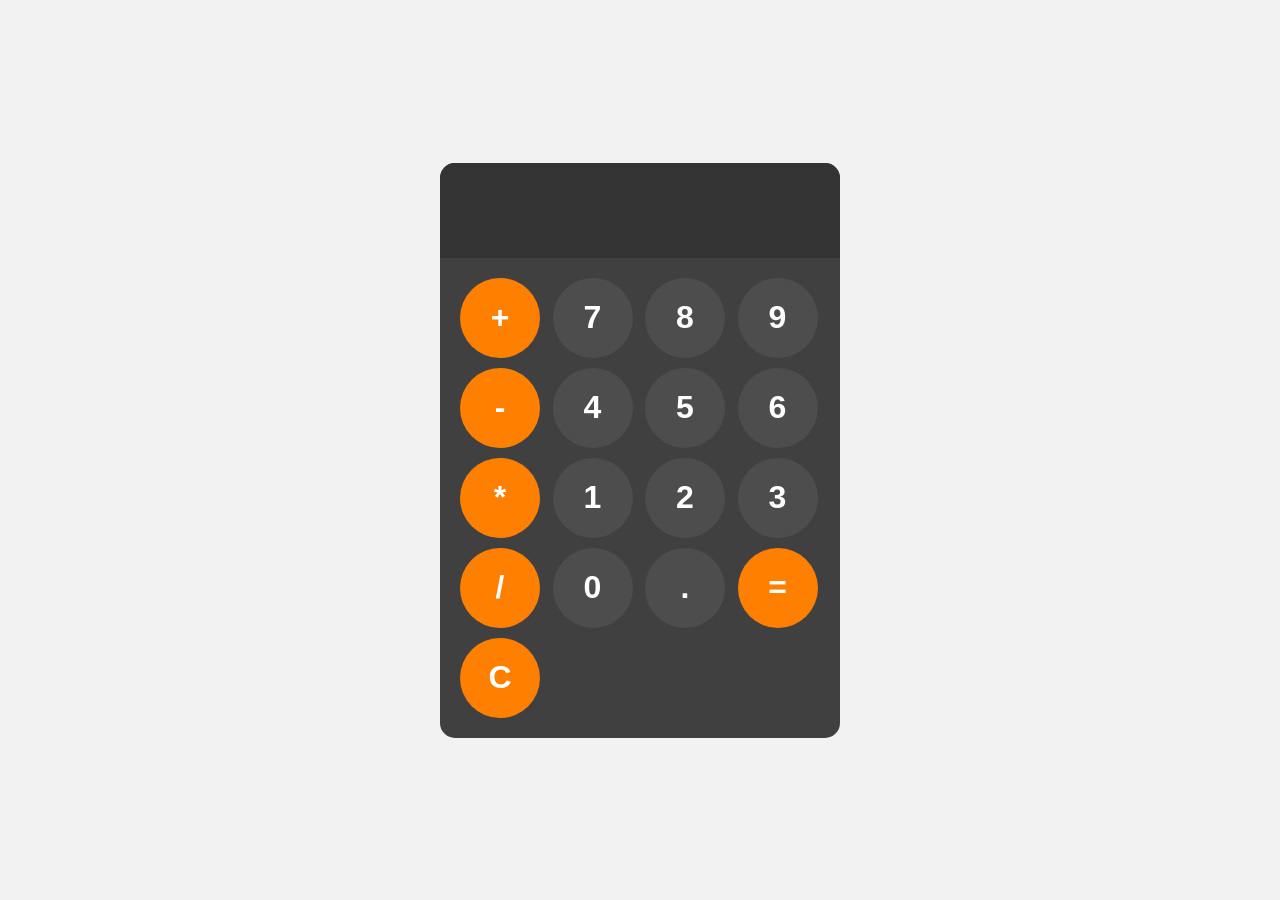
<file: Calculator/index.html>
<!DOCTYPE html>
<html lang="en">
<head>
    <meta charset="UTF-8">
    <meta name="viewport" content="width=device-width, initial-scale=1.0">
    <title>Calculator</title>
    <link rel="stylesheet" href="style.css">
</head>
<body>
<div id="calculator">
    <input id="display" readonly>
    <div id="keys">
        <button onclick="appendToDisplay('+')" class="operator-btn">+</button>
        <button onclick="appendToDisplay('7')">7</button>
        <button onclick="appendToDisplay('8')">8</button>
        <button onclick="appendToDisplay('9')">9</button>

        <button onclick="appendToDisplay('-')" class="operator-btn">-</button>
        <button onclick="appendToDisplay('4')">4</button>
        <button onclick="appendToDisplay('5')">5</button>
        <button onclick="appendToDisplay('6')">6</button>

        <button onclick="appendToDisplay('*')" class="operator-btn">*</button>
        <button onclick="appendToDisplay('1')">1</button>
        <button onclick="appendToDisplay('2')">2</button>
        <button onclick="appendToDisplay('3')">3</button>

        <button onclick="appendToDisplay('/')" class="operator-btn">/</button>
        <button onclick="appendToDisplay('0')">0</button>
        <button onclick="appendToDisplay('.')">.</button>
        <button onclick="calculate()" class="operator-btn">=</button>

        <button onclick="clearDisplay()" class="operator-btn">C</button>
    </div>
</div>
<script src="index.js"></script>
</body>
</html>
</file>
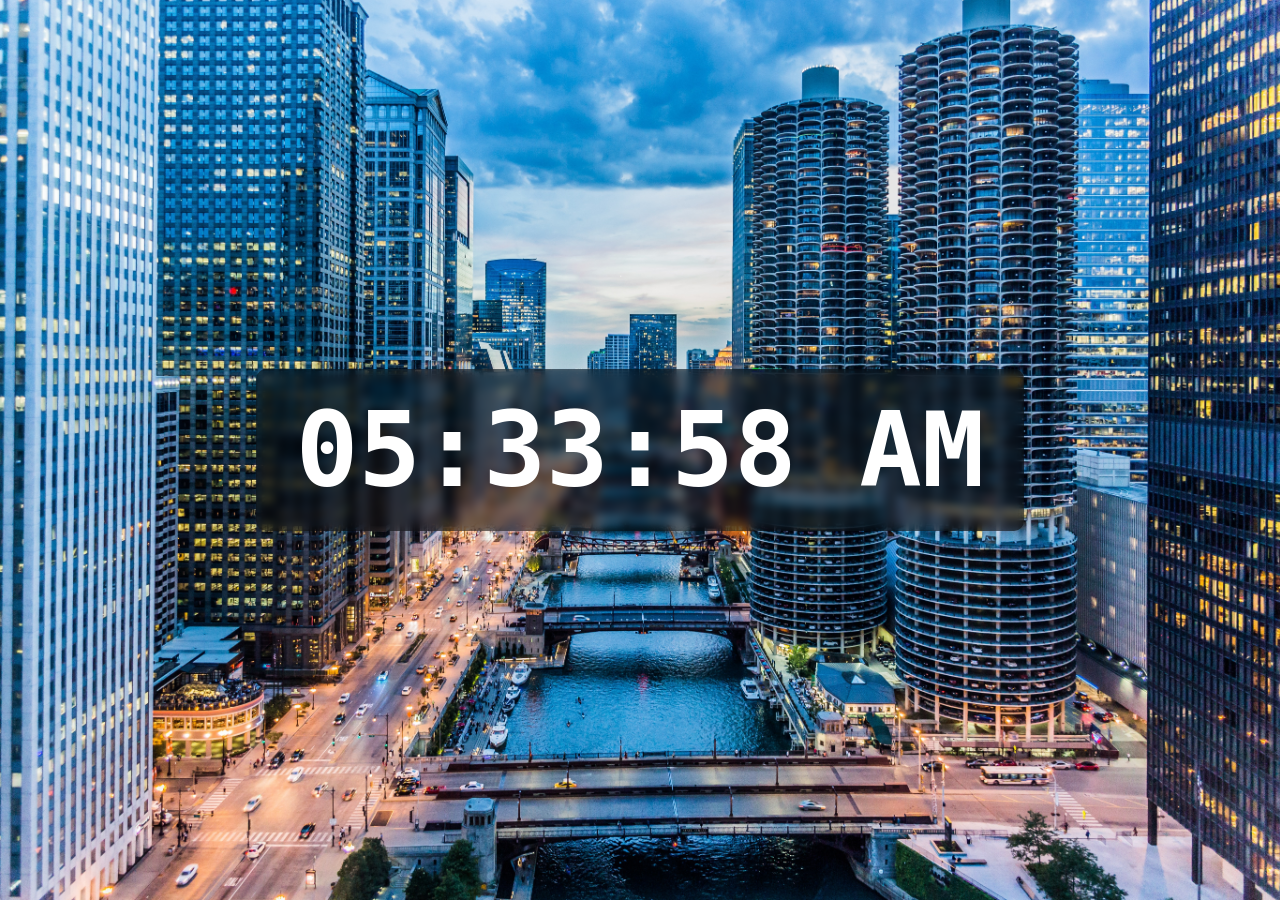
<file: DigitalClock/index.html>
<!DOCTYPE html>
<html lang="en">
<head>
    <meta charset="UTF-8">
    <meta name="viewport" content="width=device-width, initial-scale=1.0">
    <title>Digital Clock</title>
    <link rel="stylesheet" href="style.css">
</head>
<body>
    <div id="clock-container">
        <div id="clock">00:00:00 AM</div>
    </div>

    <script src="index.js"></script>
</body>
</html>
</file>
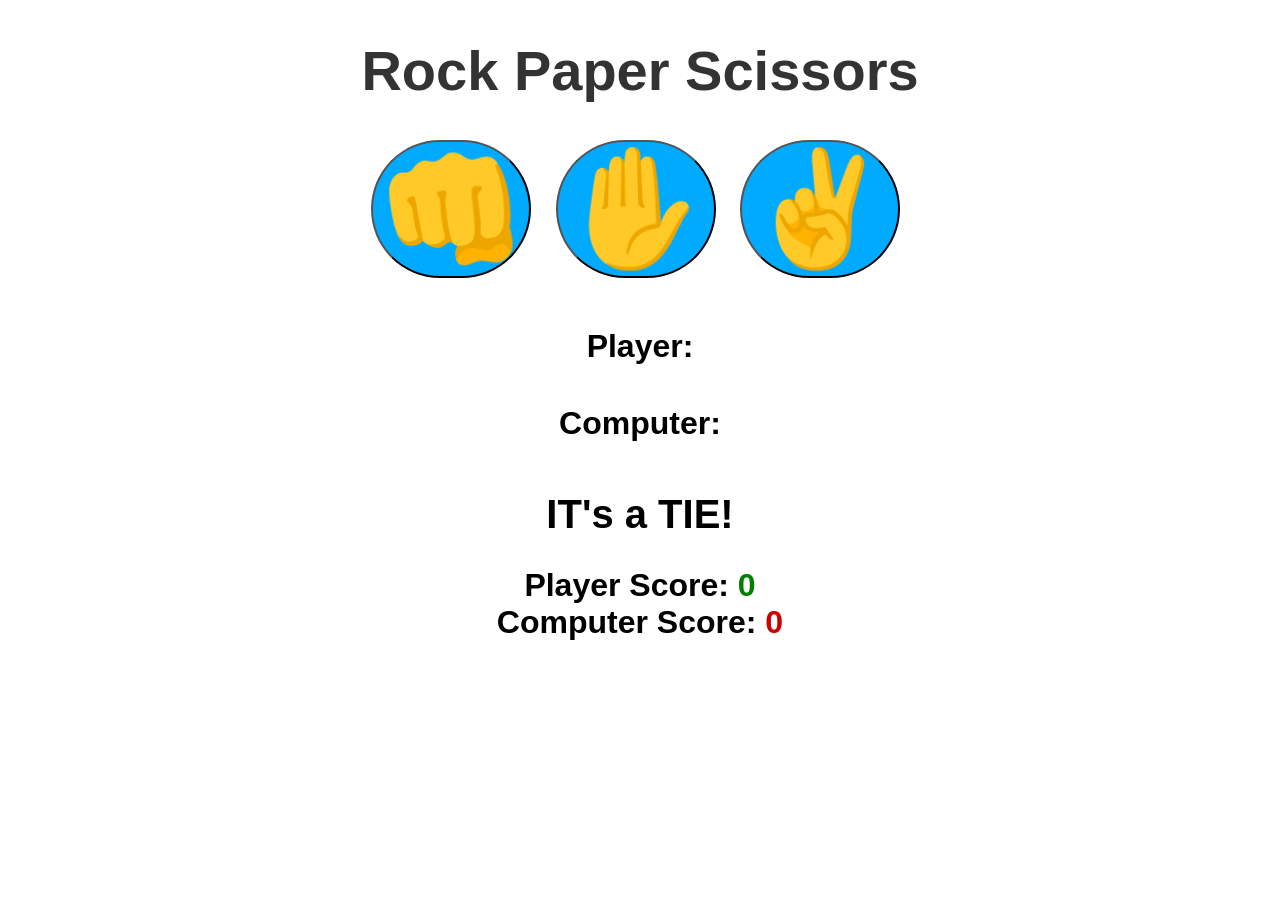
<file: RockPaper/index.html>
<!DOCTYPE html>
<html lang="en">
<head>
    <meta charset="UTF-8">
    <meta name="viewport" content="width=device-width, initial-scale=1.0">
    <title>RockPaper</title>
    <link rel="stylesheet" href="style.css">
</head>
<body>
    <div  class ="choices">
    <h1> Rock Paper Scissors </h1>
    <button onclick="playGame('rock')">👊</button>
    <button onclick="playGame('paper')">✋</button>
    <button onclick="playGame('scissors')">✌️</button>
    </div>
    <div id = "playerDisplay"> Player: </div>
    <div id = "computerDisplay"> Computer: </div>
    <div id = "resultDisplay"> IT's a TIE! </div>
    <div class="scoreDisplay">Player Score: <span id="playerScore">0</span>
    </div>
    <div class="scoreDisplay">Computer Score: <span id="computerScore">0</span>
    </div>
    <script src="index.js"></script>

</body>
</html>
</file>
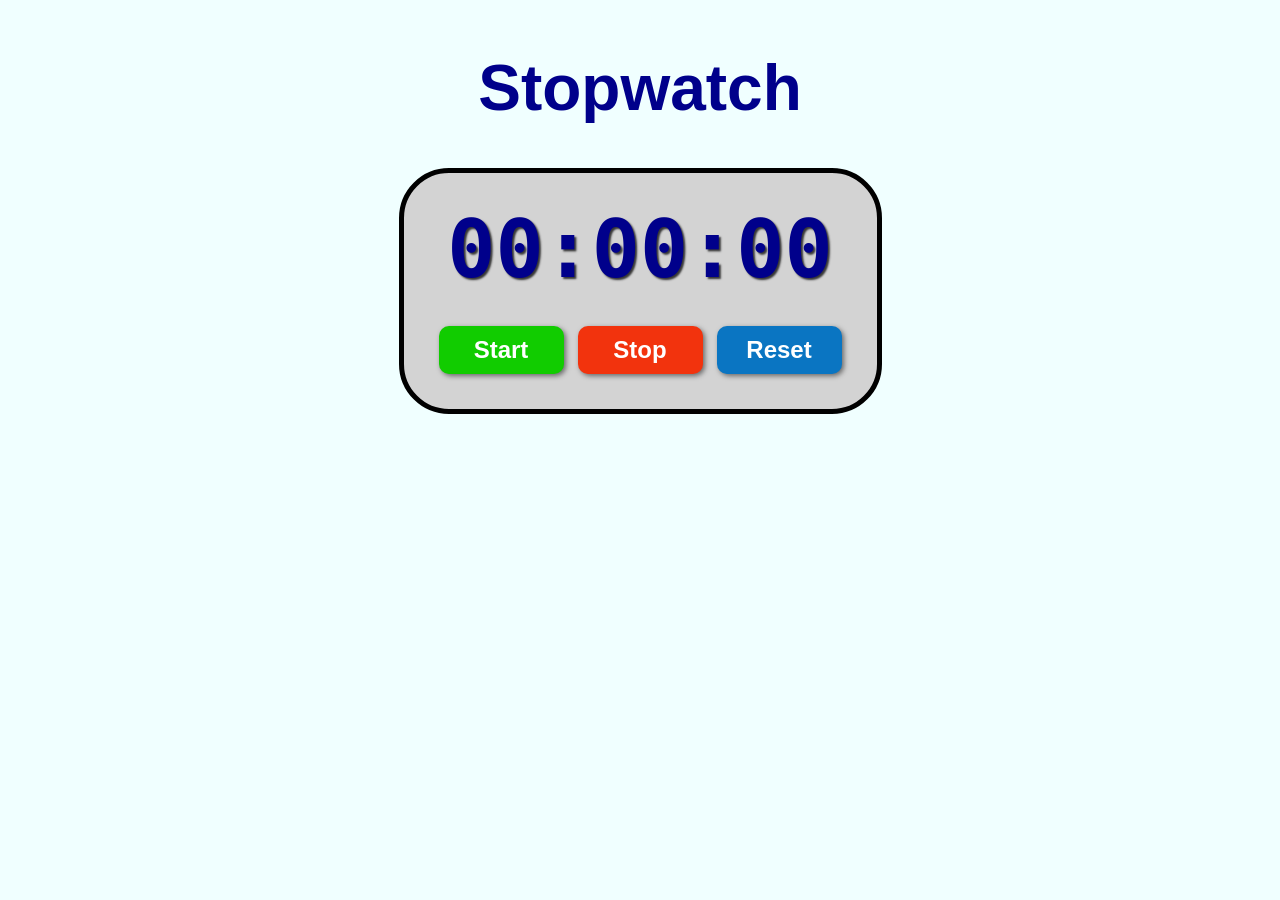
<file: StopWatch/index.html>
<!DOCTYPE html>
<html lang="en">
<head>
    <meta charset="UTF-8">
    <meta name="viewport" content="width=device-width, initial-scale=1.0">
    <title>Stopwatch</title>
    <link rel="stylesheet" href="style.css">
</head>
<body>
    <h1 id ="myH1">Stopwatch</h1>
    <div id="container">
        <div id="display">
            00:00:00
        </div>
        <div id="controls">
            <button id="startBtn" onclick="start()">Start</button>
            <button id="stopBtn" onclick="stop()">Stop</button>
            <button id="resetBtn" onclick="reset()">Reset</button>
    </div>
    </div>
    <script src="index.js"></script>
</body>
</html>
</file>
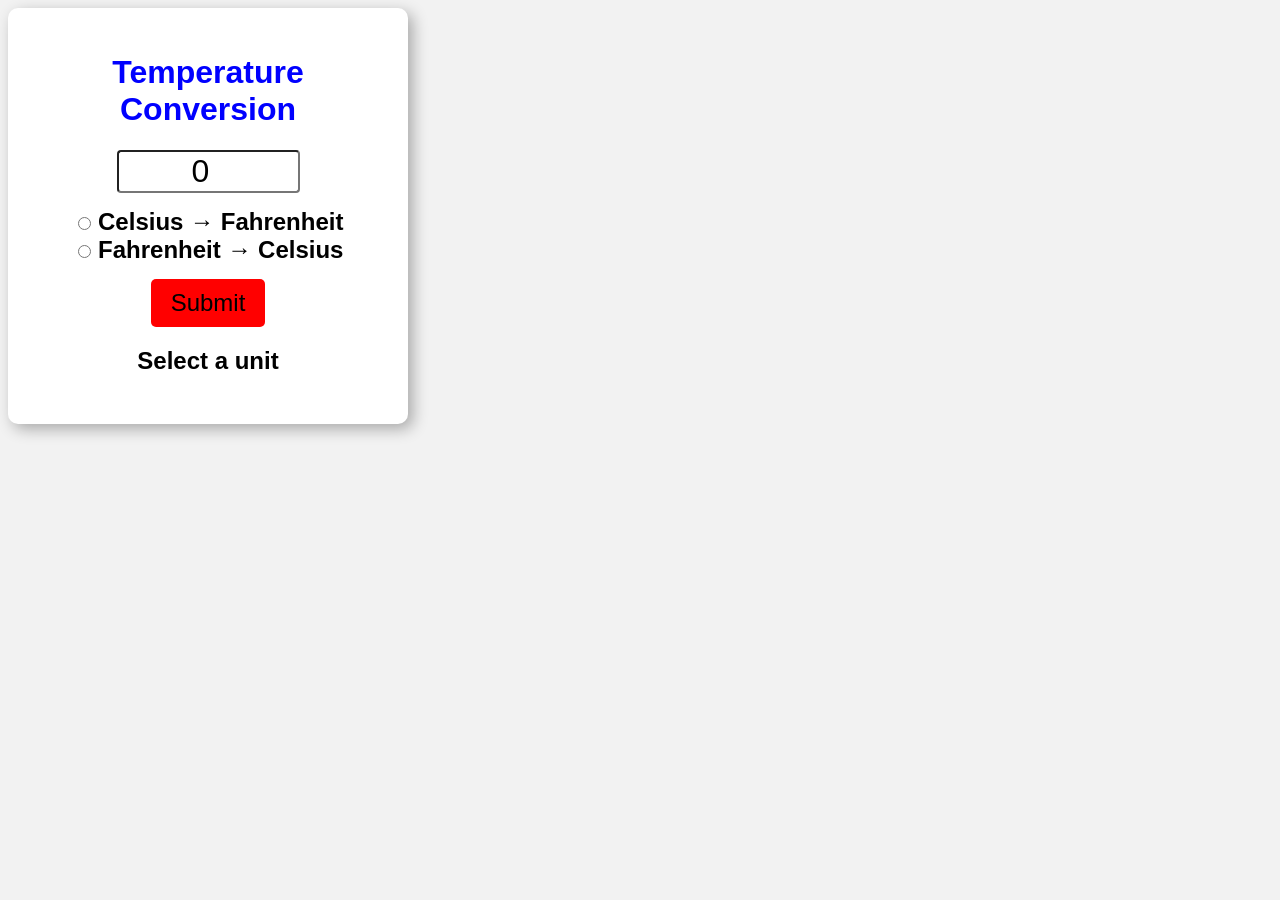
<file: TemperatureConverter/index.html>
<!DOCTYPE html>
<html lang="en">
<head>
    <meta charset="UTF-8">
    <meta name="viewport" content="width=device-width, initial-scale=1.0">
    <title>Temperature Converter</title>
    <link rel="stylesheet" href="style.css">
</head>
<body>
    <form>
        <h1>Temperature Conversion</h1>

        <input type="number" id="textBox" value="0"><br>
        <input type="radio" id="toFahrenheit" name="unit">
        <label for="toFahrenheit">Celsius → Fahrenheit</label><br>
        <input type="radio" id="toCelsius" name="unit">
        <label for="toCelsius">Fahrenheit → Celsius</label><br>
        <button type="button" onclick="convert()">Submit</button>
        <p id="result">Select a unit</p>
    </form>

    <script src="index.js"></script>
</body>
</html>
</file>
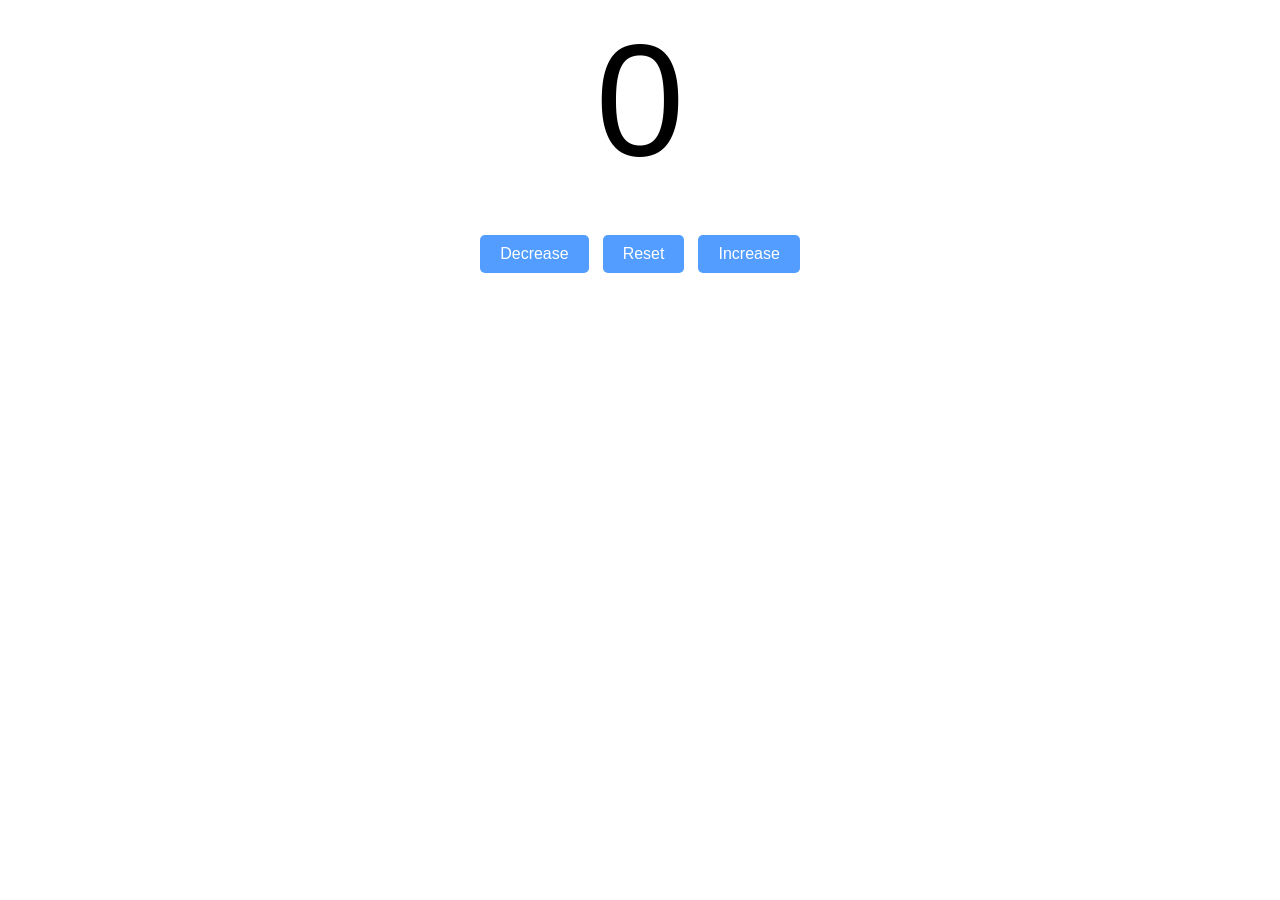
<file: Website/index.html>
<!DOCTYPE html>
<html lang="en">
<head>
    <meta charset="UTF-8">
    <meta name="viewport" content="width=device-width, initial-scale=1.0">
    <title>Counter App</title>
    <link rel="stylesheet" href="style.css">
</head>
<body>

    <label id="CountLabel">0</label><br>

    <div id="btncontainer">
        <button id="decreaseBtn" class="buttons">Decrease</button>
        <button id="resetBtn" class="buttons">Reset</button>
        <button id="increaseBtn" class="buttons">Increase</button>
    </div>

    <script src="index.js"></script>
</body>
</html>
</file>
<file: Calculator/style.css>
body {
    display: flex;
    justify-content: center;
    align-items: center;
    height: 100vh;
    background-color: hsl(0,0%,95%);
    margin: 0;
}

#calculator {
    font-family: Arial, sans-serif;
    background-color: hsl(0,0%,25%);
    border-radius: 15px;
    max-width: 400px;
    overflow: hidden;
}

#display {
    width: 100%;
    padding: 20px;
    font-size: 3rem;
    border: none;
    background-color: hsl(0,0%,20%);
    color: white;
}

#keys {
    display: grid;
    grid-template-columns: repeat(4, 1fr);
    gap: 10px;
    padding: 20px;
}

button {
    width: 80px;
    height: 80px;
    border-radius: 40px;
    border: none;
    background-color: hsl(0,0%,30%);
    color: white;
    font-size: 2rem;
    font-weight: bold;
    cursor: pointer;
}

button:hover {
    background-color: hsl(0,0%,40%);
}

button:active {
    background-color: hsl(0,0%,50%);
}

.operator-btn {
    background-color: hsl(30,100%,50%);
}

.operator-btn:hover {
    background-color: hsl(30,100%,60%);
}

.operator-btn:active {
    background-color: hsl(30,100%,70%);
}
</file>
<file: DigitalClock/style.css>
body {
    margin: 0;
    background-image: url("1196669.jpg");
    background-position: center;
    background-repeat: no-repeat;
    background-size: cover;
    background-attachment: fixed;
}
#clock-container {
    display: flex;
    justify-content: center;
    align-items: center;
    height: 100vh;
}
#clock {
    font-family: monospace;
    font-size: 6.5rem;
    font-weight: bold;
    text-align: center;
    color: #ffffff;
    backdrop-filter: blur(5px);
    background-color: rgba(0, 0, 0, 0.5);
    padding: 20px 40px;
    border-radius: 10px;
}
</file>
<file: RockPaper/style.css>
body{
    font-family: Arial, sans-serif;
    font-weight: bold;
    margin: 0;
    display: flex;
    flex-direction: column;
    align-items: center;
}

h1{
    font-size: 3.5rem;
    color: hsl(0,0%,20%);
}

.choices{
    margin-bottom: 30px;
}

.choices button{
    font-size: 7rem;
    min-width: 160px;
    margin: 0 10px;
    border-radius: 250px;
    background-color: hsl(200,100%,50%);
    cursor: pointer;
    transition: background-color 0.3s ease;
}

.choices button:hover{
    background-color: hsl(200,100%,40%);
}

#playerDisplay, #computerDisplay{
    font-size: 2rem;
    margin: 20px 0;
}

#resultDisplay{
    font-size: 2.5rem;
    margin: 30px 0;
}

.scoreDisplay{
    font-size: 2rem;
}

#playerScore{
    color: hsl(120,100%,25%);
}

#computerScore{
    color: hsl(0,100%,40%);
}
</file>
<file: StopWatch/style.css>
body{
    display:flex;
    flex-direction:column;
    align-items:center;
    background-color: azure;

}
#myH1{
    font-size:4rem;
    font-family: "Arial Black", sans-serif;
    color: darkblue;
}
#container{
    display:flex;
    flex-direction:column;
    align-items:center;
    padding: 30px;
    border: 5px solid black;
    border-radius: 50px;
    background-color: lightgray;
}
#display{
    font-size: 5rem;
    font-family: monospace;
    color: darkblue;
    font-weight: bold;
    text-shadow:2px 2px 2px hsla(0,0%,0%,0.75) ;
    margin-bottom: 25px;
}
#controls button{
    font-size: 1.5rem;
    font-weight: bold;
    margin: 5px;
    min-width: 125px;
    padding: 10px 20px;
    border: none;
    border-radius: 10px;
    color: white;
    cursor: pointer;
    box-shadow: 2px 2px 5px hsla(0,0%,0%,0.5);
    cursor:pointer;
}
#startBtn{
    background-color: hsl(115, 100%, 40%);
}
#startBtn:hover{
    background-color: hsl(115, 100%, 30%);
}
#stopBtn{
    background-color: hsl(10, 90%, 50%);
}
#stopBtn:hover{
    background-color: hsl(10, 90%, 40%);
}
#resetBtn{
    background-color: hsl(205, 90%, 40%);
}
#resetBtn:hover{
    background-color: hsl(205, 100%, 600%);
}
</file>
<file: TemperatureConverter/style.css>
body {
    font-family: Arial, sans-serif;
    background-color: hsl(0, 0%, 95%);
}

h1 {
    color: blue;
}

form {
    background-color: white;
    text-align: center;
    max-width: 350px;
    padding: 25px;
    border-radius: 10px;
    box-shadow: 5px 5px 15px hsl(0, 0%, 0%, 0.3);
}

#textBox {
    width: 50%;
    text-align: center;
    font-size: 2em;
    border-radius: 4px;
    margin-bottom: 15px;
}

label {
    font-size: 1.5em;
    font-weight: bold;
}

button {
    margin-top: 15px;
    background-color: hsl(0, 100%, 50%);
    font-size: 1.5em;
    border: none;
    padding: 10px 20px;
    border-radius: 5px;
    cursor: pointer;
}

button:hover {
    background-color: hsl(0, 100%, 40%);
}

#result {
    margin-top: 20px;
    font-size: 1.5em;
    font-weight: bold;
}
</file>
<file: Website/style.css>
#CountLabel {
    display: block;
    text-align: center;
    font-size: 10em;
    font-family: Helvetica;
    margin-bottom: 20px;
}

#btncontainer {
    text-align: center;
}

.buttons {
    font-size: 1em;
    font-family: Helvetica;
    color: white;
    background-color: hsl(214, 100%, 66%);
    cursor: pointer;
    transition: background-color 0.3s;
    padding: 10px 20px;
    margin: 5px;
    border: none;
    border-radius: 5px;
}

.buttons:hover {
    background-color: hsl(214, 100%, 56%);
}
.buttons:active {
    background-color: hsl(214, 100%, 46%);
}
</file>
